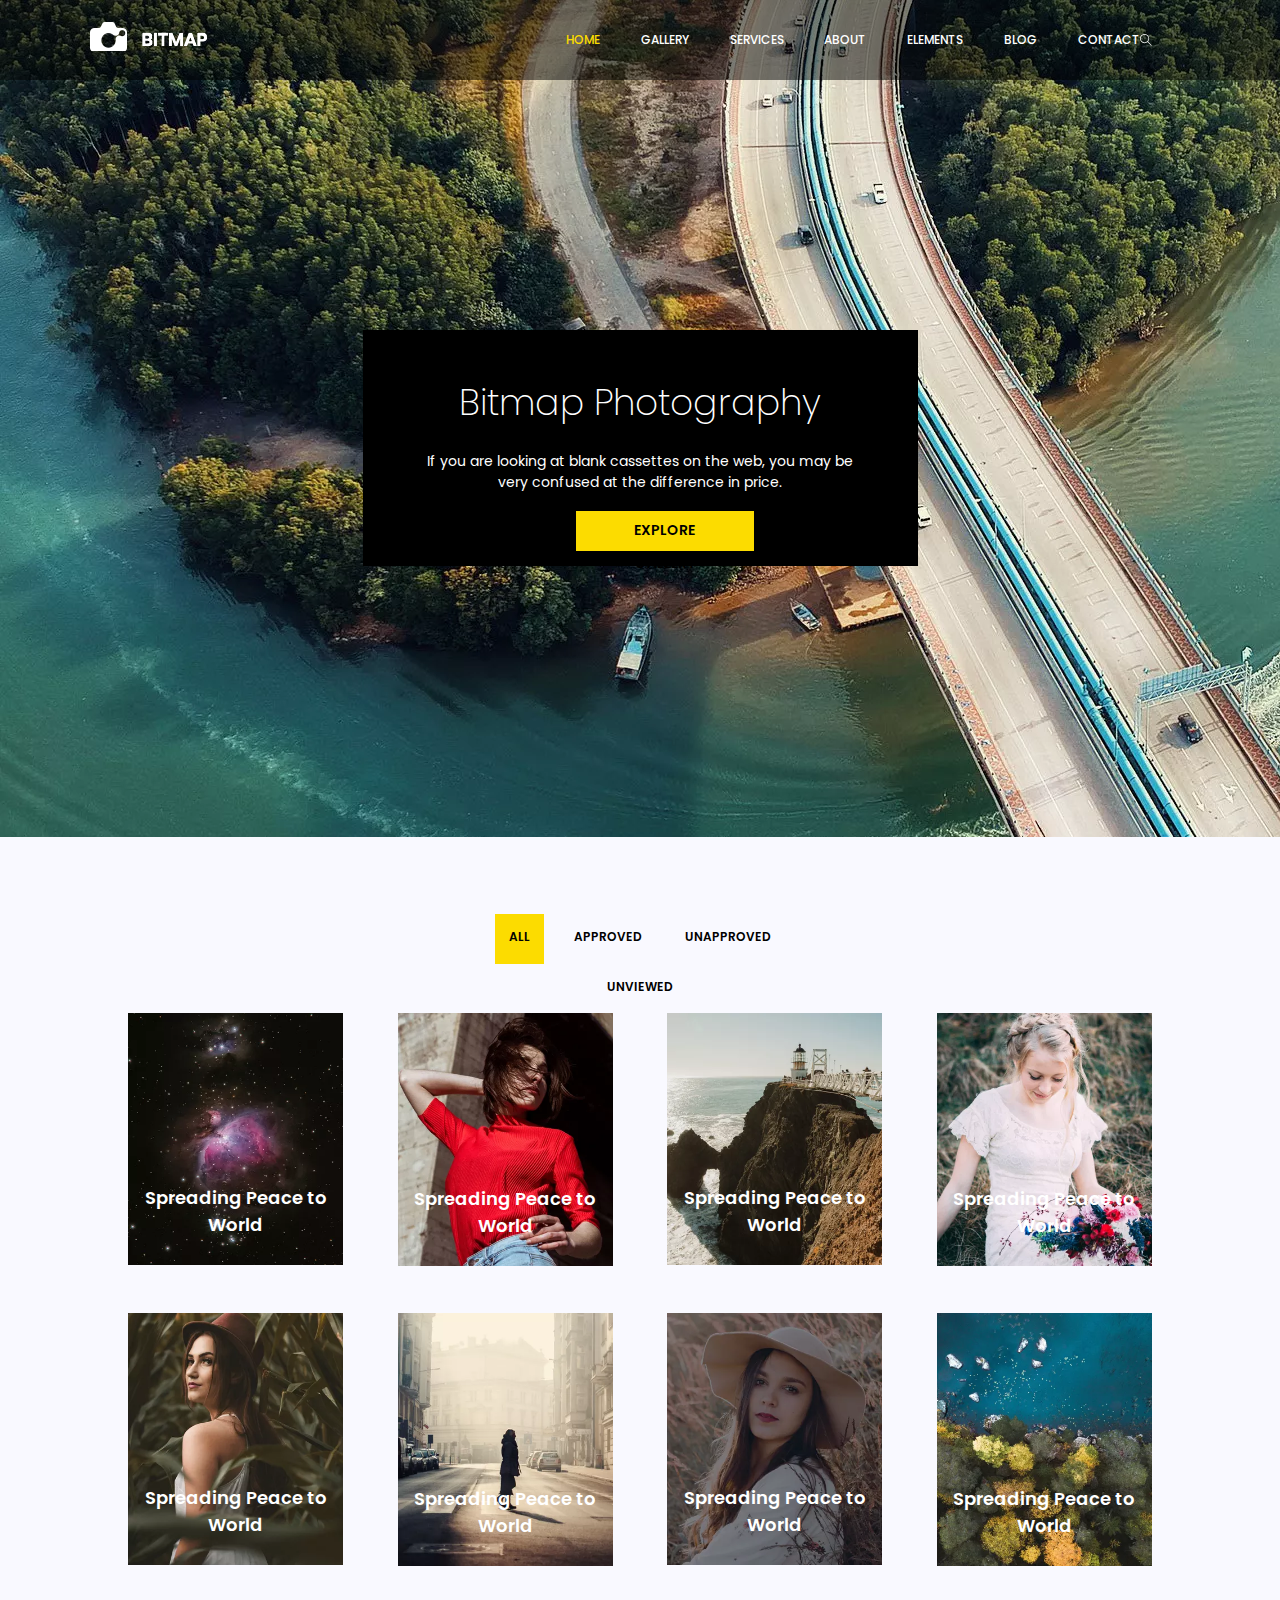
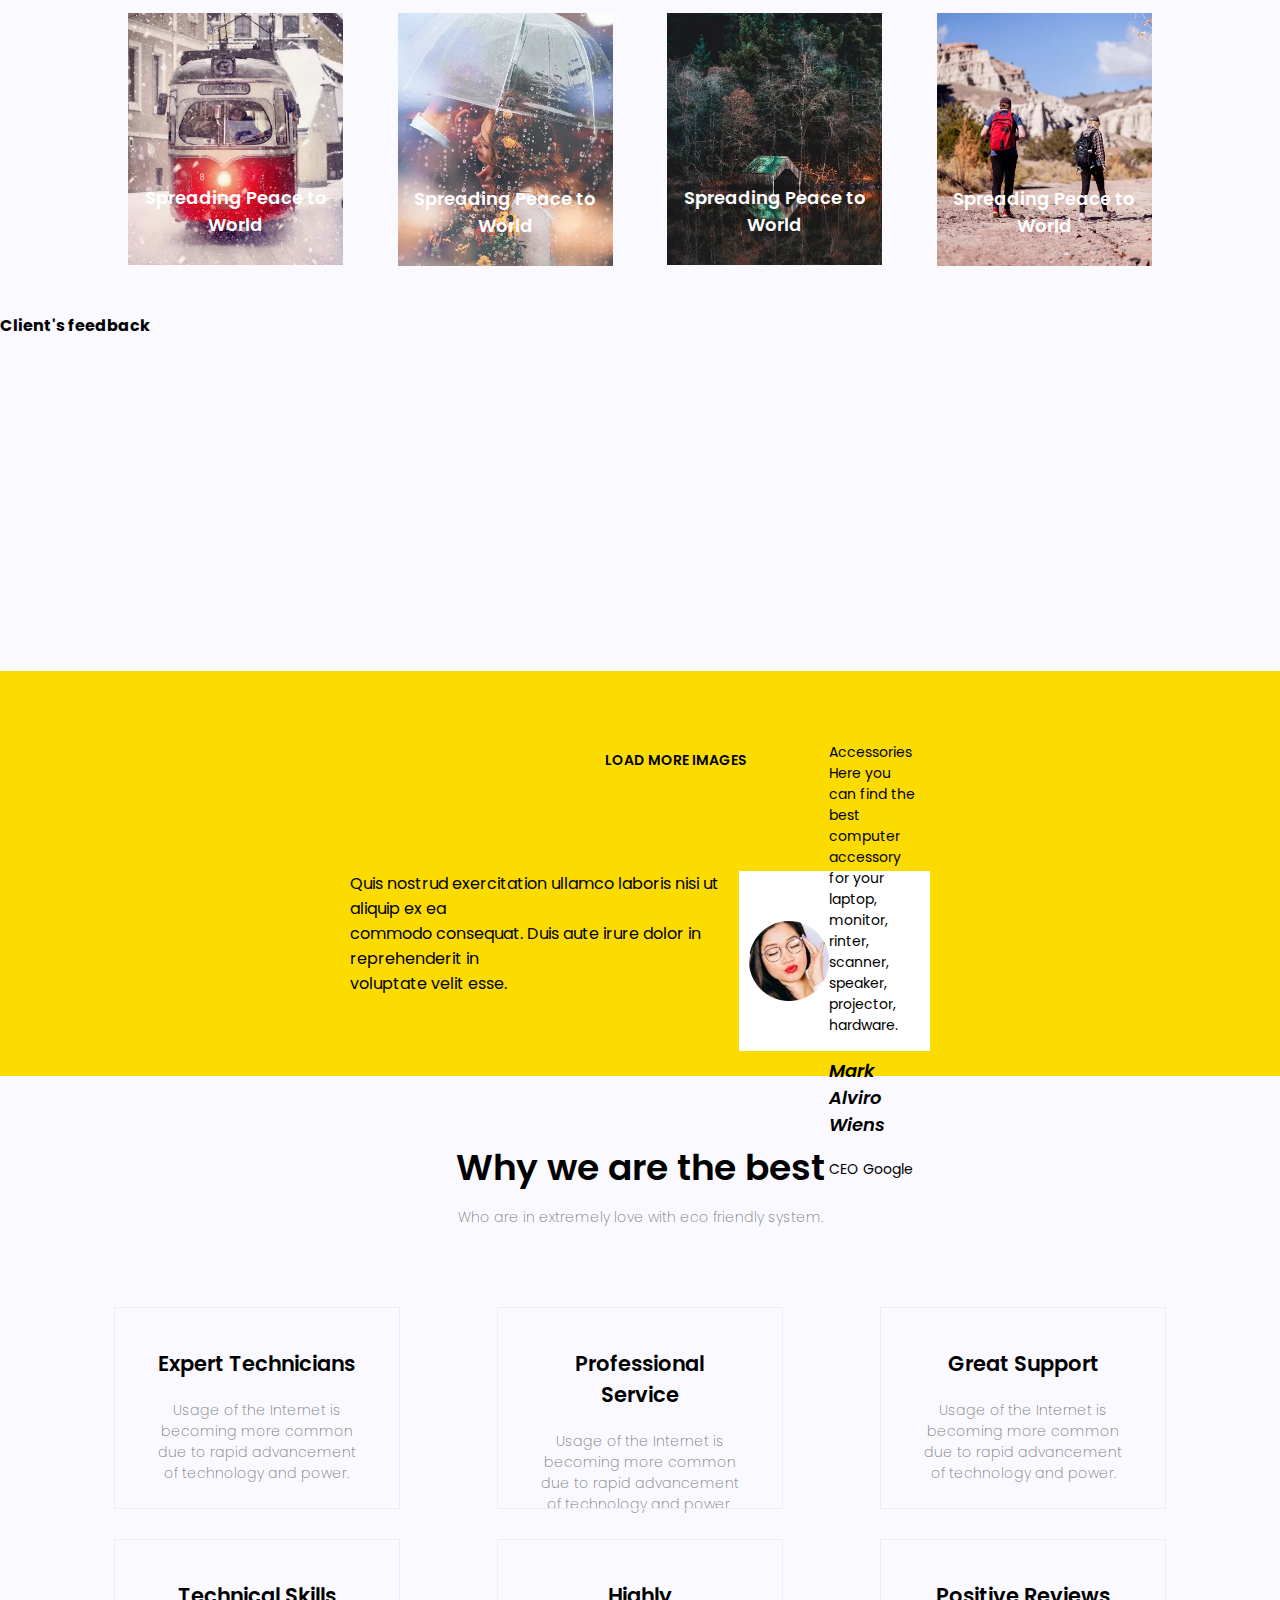
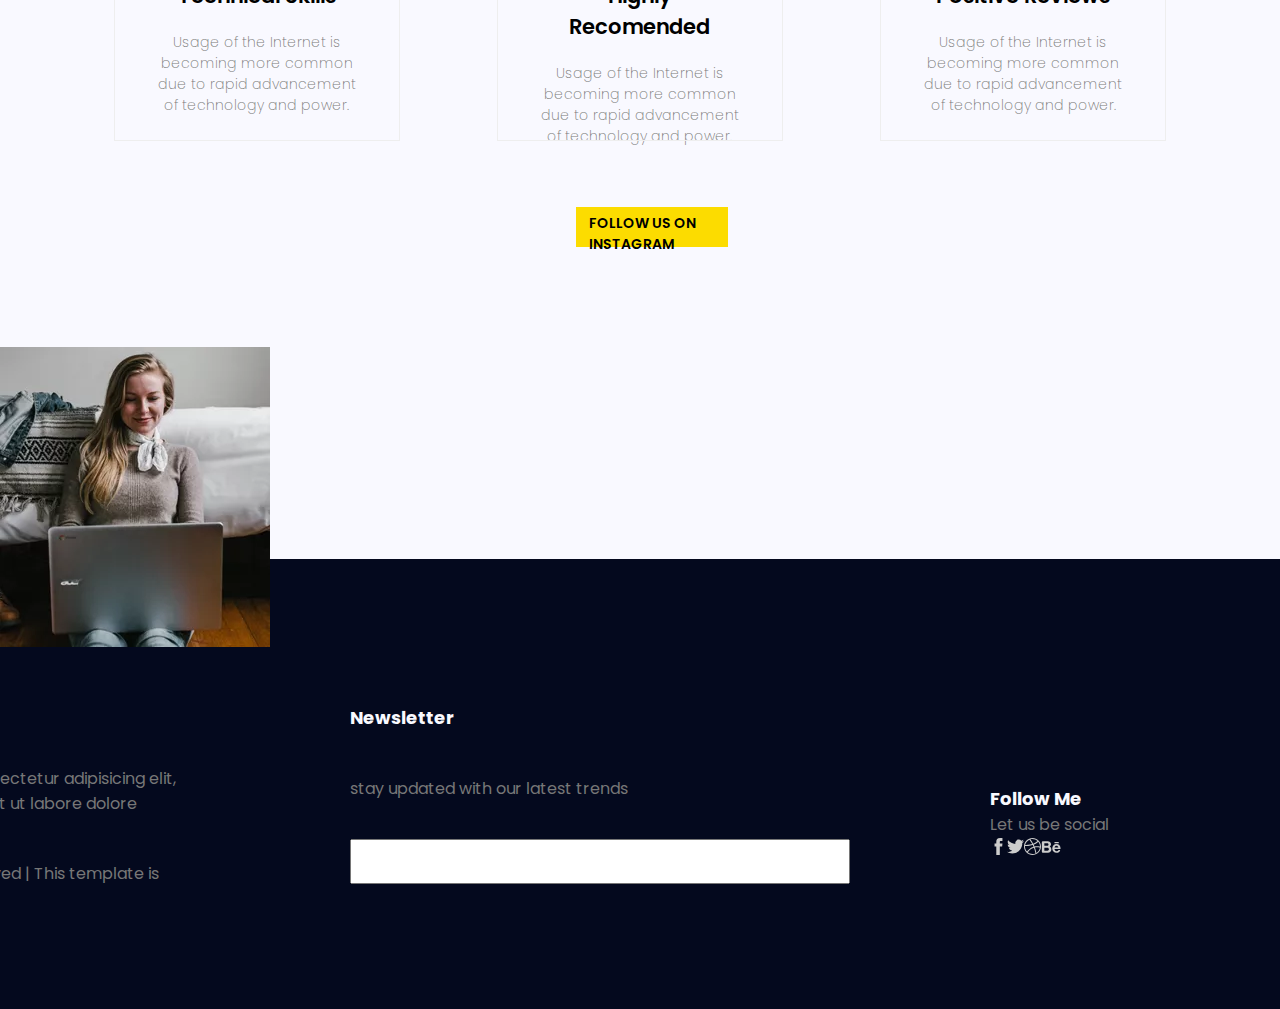
<file: index.html>
<!DOCTYPE html>
<html lang="en">

<head>
    <meta charset="UTF-8">
    <meta name="viewport" content="width=device-width, initial-scale=1.0">
    <title>Bitmap Photography Multi</title>
    <link rel="stylesheet" href="style.css">
    <link
        href="https://fonts.googleapis.com/css2?family=Poppins:ital,wght@0,100;0,200;0,300;0,400;0,500;0,600;0,700;0,800;0,900;1,100;1,200;1,300;1,400;1,500;1,600;1,700;1,800;1,900&display=swap"
        rel="stylesheet">
    <link rel="shortcut icon" href="favicon 2.png" type="image/x-icon">
</head>

<body>
    <header>
        <nav>
            <div id="img"><a href=""><img src="logo.png" width="118px" height="29px"></a></div>
            <div id="Home">
                <a href="" id="link1" style="color: #fcdc00;">HOME</a>
                <a href="" id="link1">GALLERY</a>
                <a href="Service.html" id="link1">SERVICES</a>
                <a href="about.html" id="link1">ABOUT</a>
                <a href="" id="link1">ELEMENTS</a>
                <a href="" id="link1">BLOG</a>
                <a href="" id="link1">CONTACT</a>
            </div>
            <div id="svg">
                <svg version="1.1" xmlns="http://www.w3.org/2000/svg" xmlns:xlink="http://www.w3.org/1999/xlink"
                     viewBox="0 0 17 17">
                    <g>
                    </g>
                    <path
                        d="M16.604 15.868l-5.173-5.173c0.975-1.137 1.569-2.611 1.569-4.223 0-3.584-2.916-6.5-6.5-6.5-1.736 0-3.369 0.676-4.598 1.903-1.227 1.228-1.903 2.861-1.902 4.597 0 3.584 2.916 6.5 6.5 6.5 1.612 0 3.087-0.594 4.224-1.569l5.173 5.173 0.707-0.708zM6.5 11.972c-3.032 0-5.5-2.467-5.5-5.5-0.001-1.47 0.571-2.851 1.61-3.889 1.038-1.039 2.42-1.611 3.89-1.611 3.032 0 5.5 2.467 5.5 5.5 0 3.032-2.468 5.5-5.5 5.5z"/>
                </svg>
            </div>
        </nav>
        <div id="blocao">
            <p id="Textao">Bitmap Photography</p>
            <p id="Textao2">If you are looking at blank cassettes on the web, you may be <br>very confused at the difference in price.</p>
        </div>
        <div id="pequenobloco">
            <a href="" style="color: black;">EXPLORE GALLERY</a>
        </div>
    </header>
    <div id="areabotao">
        <div id="bot1">ALL</div>
        <div id="bot2">APPROVED</div>
        <div id="bot3">UNAPPROVED</div>
        <div id="bot4">UNVIEWED</div>
    </div>
    <section>
        <div><img src="gallery-1.jpg" alt="" id="galeria"><p>Spreading Peace to World</p></div>
        <div><img src="gallery-2.jpg" alt="" id="galeria"><p>Spreading Peace to World</p></div>
        <div><img src="gallery-3.jpg" alt="" id="galeria"><p>Spreading Peace to World</p></div>
        <div><img src="gallery-4.jpg" alt="" id="galeria"><p>Spreading Peace to World</p></div>
        <div><img src="gallery-5.jpg" alt="" id="galeria"><p>Spreading Peace to World</p></div>
        <div><img src="gallery-6.jpg" alt="" id="galeria"><p>Spreading Peace to World</p></div>
        <div><img src="gallery-7.jpg" alt="" id="galeria"><p>Spreading Peace to World</p></div>
        <div><img src="gallery-8.jpg" alt="" id="galeria"><p>Spreading Peace to World</p></div>
        <div><img src="gallery-9.jpg" alt="" id="galeria"><p>Spreading Peace to World</p></div>
        <div><img src="gallery-10.jpg" alt="" id="galeria"><p>Spreading Peace to World</p></div>
        <div><img src="gallery-11.jpg" alt="" id="galeria"><p>Spreading Peace to World</p></div>
        <div><img src="gallery-12.jpg" alt="" id="galeria"><p>Spreading Peace to World</p></div>
    </section>
    <div id="pequenobloco2">
        <a href="" style="color: black;">LOAD MORE IMAGES</a>
    </div>
    <h4 id="hr">Client's feedback</h4>
    <div id="feedback">
        <p id="textofeed2">
            Quis nostrud exercitation 
            ullamco laboris nisi ut aliquip ex ea<br> commodo consequat. 
            Duis aute irure dolor in reprehenderit in <br> voluptate velit esse.
        </p>
        <div id="mulher">
            <img src="test-1.png" alt=""><p>Accessories Here you can 
            find the best computer <br> accessory for your laptop, monitor,
            rinter, scanner, <br>speaker, projector, hardware.
            <br>
            <br><i>Mark Alviro Wiens</i><br> <br>
            CEO Google
        </p>
    </div>
    </div>
    <div><p id="why">Why we are the best</p></div>
    <div><p id="why2">Who are in extremely love with eco friendly system.</p></div>

    <nav id="best">
        <div id="best1"><p id="oo">Expert Technicians</p>
        <p><br></p>
    <p>Usage of the Internet is becoming more common due to rapid advancement of technology and power.</p></div>
        <div id="best1"><p id="oo">Professional Service</p>
            <p><br></p>
        <p>Usage of the Internet is becoming more common due to rapid advancement of technology and power.</p></div>
        <div id="best1"><p id="oo">Great Support</p>
            <p><br></p>
        <p>Usage of the Internet is becoming more common due to rapid advancement of technology and power.</p></div>
        <div id="best1"><p id="oo">Technical Skills</p>
            <p><br></p>
        <p>Usage of the Internet is becoming more common due to rapid advancement of technology and power.</p></div>
        <div id="best1"><p id="oo">Highly Recomended</p>
            <p><br></p>
        <p>Usage of the Internet is becoming more common due to rapid advancement of technology and power.</p></div>
        <div id="best1"><p id="oo">Positive Reviews</p>
            <p><br></p>
        <p>Usage of the Internet is becoming more common due to rapid advancement of technology and power.</p></div>
    </nav> 
    <div id="follow">FOLLOW US ON INSTAGRAM</div>

    <nav id="ins">
        <div><img src="ins-1.jpg" alt=""></div>
        <div><img src="ins-2.jpg" alt=""></div>
        <div><img src="ins-3.jpg" alt=""></div>
        <div><img src="ins-4.jpg" alt=""></div>
        <div><img src="ins-5.jpg" alt=""></div>
        <div><img src="ins-6.jpg" alt=""></div>
    </nav>
 <div id="final">
    <div><h3 id="letter1">About Me</h3>
    <p id="lan">Lorem ipsum dolor sit amet, consectetur adipisicing elit, <br>
    sed do eiusmod tempor incididunt ut labore dolore</p>
    <p id="lan2">Copyright ©2025 All rights reserved | This template is <br> 
     made with <i>love</i> by <a href="" id="colorlib" style="color: #fcdc00;">Colorlib</a>
    </p>
    <h3 id="letter2">Newsletter</h3>
        <p id="lan3">stay updated with our latest trends</p>
            <input type="email" id="email">
    <div id="a">
        <h3 id="letter3">Follow Me</h3>
            <p id="lan4">Let us be social</p>
            <ul id="logos">
            <li ><a href=""><svg version="1.1" xmlns="http://www.w3.org/2000/svg" xmlns:xlink="http://www.w3.org/1999/xlink" width="17" height="17" viewBox="0 0 17 17">
                        <g>
                        </g>
                            <path d="M12.461 5.57l-0.309 2.93h-2.342v8.5h-3.518v-8.5h-1.753v-2.93h1.753v-1.764c0-2.383 0.991-3.806 3.808-3.806h2.341v2.93h-1.465c-1.093 0-1.166 0.413-1.166 1.176v1.464h2.651z" fill="#cccccc" />
                        </svg></a></li>
            <li><a href=""><svg version="1.1" xmlns="http://www.w3.org/2000/svg" xmlns:xlink="http://www.w3.org/1999/xlink" width="17" height="17" viewBox="0 0 17 17">
                        <g>
                        </g>
                            <path d="M15.253 5.038c0.011 0.151 0.011 0.302 0.011 0.454 0 4.605-3.506 9.912-9.913 9.912-1.974 0-3.808-0.572-5.351-1.564 0.281 0.032 0.551 0.042 0.842 0.042 1.629 0 3.127-0.55 4.325-1.488-1.532-0.032-2.815-1.036-3.257-2.417 0.215 0.032 0.431 0.054 0.656 0.054 0.314 0 0.627-0.043 0.918-0.118-1.596-0.324-2.794-1.726-2.794-3.419 0-0.011 0-0.033 0-0.043 0.464 0.258 1.003 0.42 1.575 0.442-0.938-0.626-1.553-1.694-1.553-2.901 0-0.647 0.173-1.241 0.475-1.759 1.715 2.115 4.293 3.496 7.184 3.646-0.055-0.259-0.087-0.529-0.087-0.799 0-1.919 1.554-3.483 3.484-3.483 1.003 0 1.909 0.42 2.546 1.1 0.787-0.151 1.541-0.442 2.211-0.841-0.259 0.809-0.809 1.489-1.532 1.919 0.702-0.075 1.381-0.269 2.007-0.539-0.475 0.69-1.068 1.306-1.747 1.802z" fill="#cccccc" />
                        </svg></a></li>
            <li><a href=""><svg version="1.1" xmlns="http://www.w3.org/2000/svg" xmlns:xlink="http://www.w3.org/1999/xlink" width="17" height="17" viewBox="0 0 17 17">
                        <g>
                        </g>
                            <path d="M8.5 0c-4.694 0-8.5 3.806-8.5 8.5s3.806 8.5 8.5 8.5 8.5-3.806 8.5-8.5-3.806-8.5-8.5-8.5zM15.994 8.621c-2.075-0.456-3.896-0.423-5.469-0.092-0.251-0.627-0.536-1.273-0.849-1.93 1.681-0.648 3.292-1.586 4.548-2.934 1.106 1.308 1.776 2.994 1.776 4.835 0 0.041-0.006 0.080-0.006 0.121zM13.523 2.947c-1.16 1.257-2.688 2.135-4.297 2.74-0.76-1.468-1.69-2.96-2.814-4.385 0.664-0.193 1.363-0.302 2.088-0.302 1.934 0 3.692 0.742 5.023 1.947zM5.43 1.665c1.133 1.397 2.062 2.884 2.828 4.353-2.974 0.92-5.966 1.028-7.114 1.030 0.474-2.407 2.104-4.4 4.286-5.383zM1 8.5c0-0.151 0.014-0.3 0.022-0.449 0.065 0.001 0.134 0.001 0.212 0.001 1.306 0 4.402-0.125 7.482-1.114 0.3 0.625 0.578 1.245 0.82 1.844-3.605 1.101-5.736 3.705-6.513 4.826-1.251-1.34-2.023-3.133-2.023-5.108zM3.758 14.304c0.596-0.901 2.601-3.518 6.145-4.57 0.961 2.598 1.405 4.744 1.566 5.651-0.911 0.394-1.914 0.615-2.969 0.615-1.798 0-3.449-0.637-4.742-1.696zM12.4 14.894c-0.198-1.063-0.636-3.042-1.503-5.405 1.444-0.28 3.109-0.288 5.008 0.145-0.341 2.226-1.658 4.129-3.505 5.26z" fill="#cccccc"/>
                        </svg></a></li>
            <li><a href=""><svg xmlns="http://www.w3.org/2000/svg"  viewBox="0 0 48 48" width="20px" height="20px"><path d="M20 23c1 0 4-1.618 4-5.618C24 11.163 18.494 10 12.292 10 11.12 10 7.547 10.002 5 10.001c-1.657-.001-3 1.343-3 3V35c0 1.657 1.343 3 3 3l11.8 0c4.419 0 8.165-3.496 8.2-7.915C25.047 24.009 20 23 20 23zM8 15h7c1.657 0 3 1.343 3 3s-1.343 3-3 3H8V15zM15.5 33H8v-7h7.5c1.933 0 3.5 1.567 3.5 3.5S17.433 33 15.5 33zM45.51 29c.829 0 1.5-.671 1.501-1.5v0c0-5.799-4.011-10.5-10-10.5-5.523 0-10 4.701-10 10.5 0 5.799 4.477 10.5 10 10.5 4.887 0 7.602-2.286 8.928-5.643.256-.647-.246-1.348-.942-1.348h-2.401c-.365 0-.688.207-.877.52C40.805 33.039 39.41 34 37.532 34c-2.812 0-4.86-2.135-5.382-5h10.722H45.51zM37.011 21c2.077 0 4.09 1.656 4.658 4h-9.273C33.149 22.651 34.931 21 37.011 21zM41.5 15h-8c-.828 0-1.5-.672-1.5-1.5v0c0-.828.672-1.5 1.5-1.5h8c.828 0 1.5.672 1.5 1.5v0C43 14.328 42.328 15 41.5 15z" fill="#cccccc"/></svg></a></li>
            </ul>
    </div>
 </div>
</body>
</html>
</file>
<file: style.css>
* {margin: 0;
padding: 0;
box-sizing: border-box;
font-family: "Poppins", sans-serif;}

body {background-color: #f9f9ff;
overflow-x: hidden;}

header {background-image: url(home-banner.jpg);
width: 100vw;
height: 93vh;
display: flex;
flex-direction: column;
align-items: center;}

nav {background: rgba(0, 0, 0, 0.5);
display: flex;
justify-content: space-between;
align-items: center;
height: 80px;
font-weight: 500;
width: 100%;}

header a {text-decoration: none;
font-size: 12px;}

#Home {display: flex;
justify-content: space-between;
width: 600px;
margin-left: 28%;}

a#link1 {color: white;
transition: 0.3s;}

a#link1:hover {color: #fcdc00;}

#img {margin-left: 7%;}

#svg {margin-right: 10%;}

header svg {fill: white;
width: 12px;
height: 12px;}

#blocao {display: inline-block;
width: 555px;
height: 236px;
background-color: black;
margin-top: 250px;
text-align: center;
color: white;}

#Textao {color: white;
font-size: 36px;
font-family: Poppins;
margin-top: 45px;
font-weight: 200;}

#Textao2 {margin-top: 21px;
font-size: 14px;}

#pequenobloco {display: inline-block;
width: 177.7px;
height: 40px;
background-color: #fcdc00;
padding: 0px 28px;
text-align: center;
position: absolute;
left: 45%;
top: 56.8%;
font-size: 22px;
margin-bottom: 21.2%;}

#pequenobloco>a {font-family: Poppins;
text-decoration: none;
font-weight: 600;
font-size: 14px;}

#areabotao {width: 25%;
height: 35px;
margin: auto;
display: flex;
flex-wrap: wrap;
justify-content: space-evenly;
margin-top: 6%;}

#bot1 {height: 50px;
background-color: #fcdc00;;
text-align: center;
padding: 14px;
font-weight: 600;
font-size: 12px;}
    
#bot2 {height: 50px;
background-color: transparent;;
text-align: center;
padding: 14px;
font-weight: 600;
font-size: 12px;
transition: 0.5s;}
    
#bot3 {height: 50px;
background-color: transparent;
text-align: center;
padding: 14px;
font-weight: 600;
font-size: 12px;
transition: 0.5s;}
    
#bot4 {height: 50px;
background-color: transparent;
text-align: center;
padding: 14px;
font-weight: 600;
font-size: 12px;
transition: 0.5s;}

#areabotao>div:hover{background-color: #fcdc00;}

section { width: 80%;;
height: 100vh;
margin: auto;
display: flex;
flex-wrap: wrap;
justify-content: space-between;
margin-top: 5%;}
    
section>div {width: 21%;
height: 30vh;
padding-bottom: 27%;
font-weight: 600;
justify-content: space-between;;
color: rgb(0, 0, 0);}

section>div>p {font-size: 18px;
color: rgb(255, 255, 255);
text-align: center;
position: relative; bottom: 9.8vh;}
    
#galeria { width: 100%;
transition: 0.5s;
background-color: black;}
    
#galeria:hover { width: 100%;
opacity: 30%;}

#pequenobloco2>a {display: inline-block;
width: 200px;
height: 40px;
background-color: #fcdc00;
padding: 10px 28px;
text-align: center;
position: absolute;
left: 45%;
top: 260%;
font-size: 14px;
margin-bottom: 21.2%;
font-weight: 600;
text-decoration: none;}

#final {margin-top: 30%;
background-color: #fcdc00;
width: 100%;
height: 54vh;}

#h3 {font-size: 36px;
font-family: "Poppins", sans-serif;
position: relative;
top: 20vh;
left: 95%;}

#p {color: black;
font-size: 14px;
position: relative;
top: 23vh;
left: 88%;
text-align: start;
font-weight: 200;}

#feedback { width: 100%;;
height: 45vh;
margin: auto;
display: flex;
justify-content: space-between;
margin-top: 26%;
background-color: #fcdc00;
padding: 200px 350px;}
    
#h3 {font-size: 36px;
position: relative;
left: 18.5%;
top: 70vh;}
    
#mulher {display: inline-block;
height: 20vh;
width: 40%;
background-color: white;
padding: 5px 10px;
display: flex;
justify-content: space-around;
font-size: 14px;
align-items: center;}
    
i{font-weight: 600; font-size: 18px;}

#why {font-size: 36px;
font-weight: 600;
text-align: center;
padding-top: 5%;}
#why2 {font-size: 14px;
text-align: center;
padding-top: 1%;
font-weight: 200;
color: #797979;}
    
#best { width: 90%;;
height: 60vh;
margin: auto;
flex-wrap: wrap;
display: flex;
justify-content: space-between;
margin-top: 1%;
padding: 4%;
padding-bottom: 2%;
background-color:#f9f9ff;}
    
#best1 {width: 27%;
height: 200px;
font-size: 14px;
background-color:#f9f9ff;
justify-content: space-between;
text-align: center;
padding: 2%;
transition: 0.5s;
outline: solid 1px #eeeeee;
padding: 40px;
color: #797979;
font-weight: 200;}
    
#oo {font-size: 21px;
font-weight: 600;
color: black;}
    
    
#best1:hover {width: 27%;
height: 200px;
font-size: 14px;
background-color:#fcdc00;
justify-content: space-between;
text-align: center;}
    
#follow {display: inline-block;
height: 40px;
width: 11.9vw;
font-size: 14px;
background-color: #fcdc00;
padding-left: 1%;
padding-top: 0.5%;
font-weight: 600;
margin-top: 2%;
position: relative;
left: 45%;}
    
#ins { width: 851%;;
height: 10vh;
margin: auto;
display: flex;
flex-wrap: wrap;
margin-top: 5%;
background-color: #f9f9ff;}
    
#ins>div {height: 40%;
transition: 0.5s;}
    
#ins>div:hover {height: 50%;}
    
#final { width: 100%;;
height: 50vh;
margin: auto;
display: flex;
flex-wrap: wrap;
margin-top: 11.6%;
justify-content: center;
background-color: rgb(4, 9, 30);
color: #777777;}
    
#letter1 {position: relative;
top: 30%;
right: 130%;
font-size: 18px;
color:#f9f9ff;}
    
#lan { position: relative;
top: 40%;
right: 130%;}
#colorlib {text-decoration: none;}
#lan2 { position: relative;
top: 50%;
right: 130%;}
    
#letter2 {position: relative;
top: 3.6%;
right: 8%;
font-size: 18px;
color:#f9f9ff;}
    
#lan3 { position: relative;
top: 13.6%;
right: 8%;}
    
#letter3 { position: relative;
bottom: 12%;
left: 120%;
font-size: 18px;
color:#f9f9ff;}
    
#lan4 {position: relative;
bottom: 2%;
left: 120%;}
    
#logos { position: relative;
left: 120%;
display: flex;}
#email {height: 5vh;
width: 500px;
position: relative;
top: 22%;
right: 8%;
justify-content: space-around;}

#logos li {list-style: none;}
</file>
